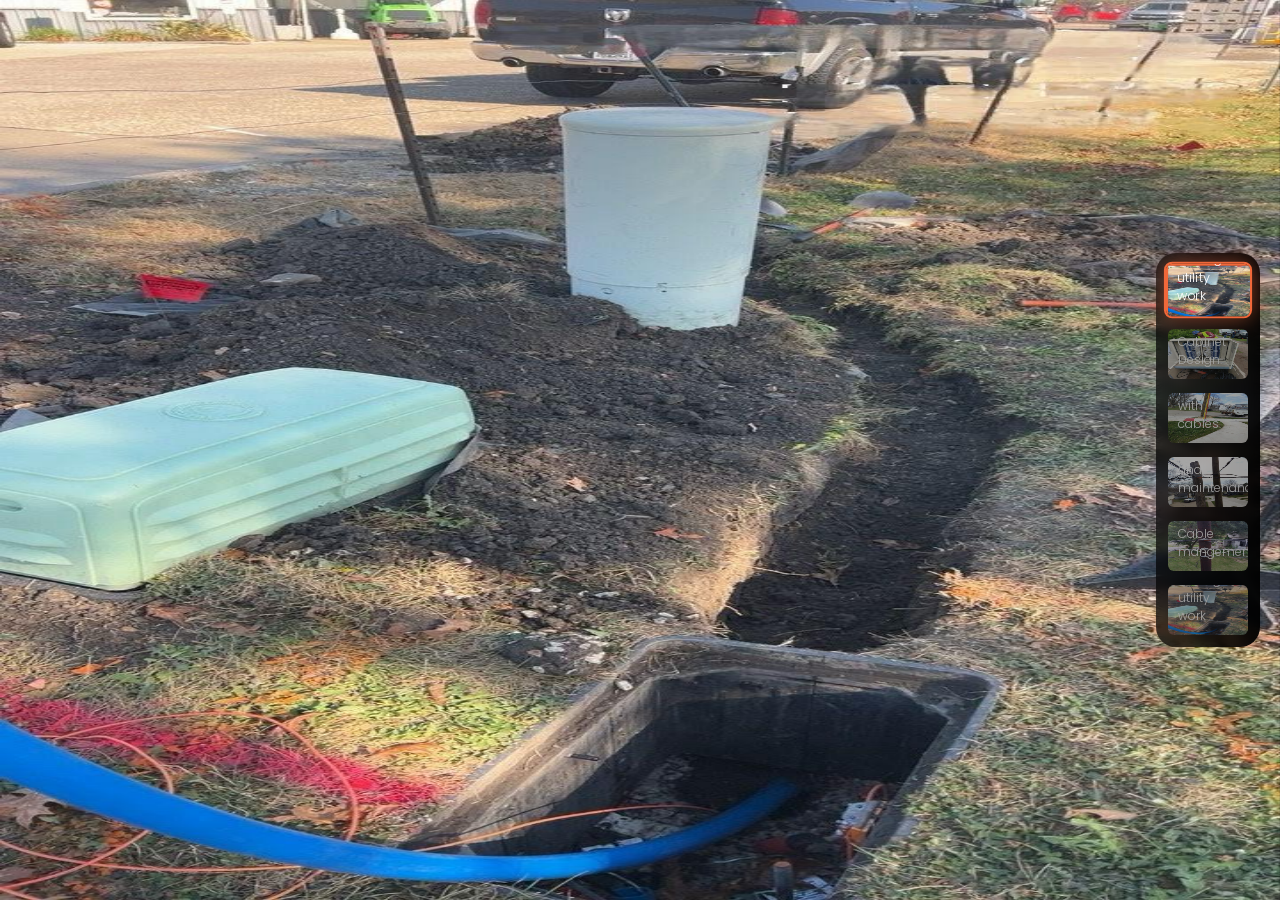
<file: Rigiorous Safety Standards/index.html>
<!DOCTYPE html>
<html lang="en">
<head>
    <meta charset="UTF-8">
    <meta name="viewport" content="width=device-width, initial-scale=1.0">
    <title>Document</title>
    <link rel="stylesheet" href="style.css">
</head>
<body>
    <header>
        <nav>
           <!--Empty-->
        </nav>
    </header>

    <!-- carousel -->
    <div class="carousel">
        <!-- list item -->
        <div class="list">
            <div class="item">
                <img src="Images edited for Miguel's Website/Rigorous Safety Standars.jpg">
                <div class="content">
                    <div class="title">Rigorous Safety</div>
                    <div class="topic">Standards</div>
                    <div class="des">
                        <!-- lorem 50 -->
                        The images demonstrates trench safety standards as for the utility box security standards with marking on the gorund that comply with America Public Works Association.
                    </div>
                </div>
            </div>
            <div class="item">
                <img src="Images edited for Miguel's Website/Rigorous Safety Standards1.jpg">
                <div class="content">
                    <div class="title">Rigorous Safety</div>
                    <div class="topic">Standards</div>
                    <div class="des">
                        Whats shown in the image is that their is obvious cable management safety and the telecommunications cabinet design is weatherproofed to secure the components.
                    </div>
                </div>
            </div>
            <div class="item">
                <img src="Images edited for Miguel's Website/Rigorous Safety Standards2.jpg">
                <div class="content">
                    <div class="title">Rigorous Safety</div>
                    <div class="topic">Standards</div>
                    <div class="des">
                        When it comes to safety standards it is crucial for boring construction to apply this into practice as shown in the image.
                    </div>
                </div>
            </div>
            <div class="item">
                <img src="Images edited for Miguel's Website/Rigorous Safety Standards3.jpg">
                <div class="content">
                    <div class="title">Rigorous Safety</div>
                    <div class="topic">Standards</div>
                    <div class="des">
                        It is shown that there is a need for structural intergity standards when it comes to utility poles. As a boring construction company we work in everything to keep up with the safety standards.
                    </div>
                </div>
            </div>
            <div class="item">
                <img src="Images edited for Miguel's Website/Rigorous Safety Standards4.jpg">
                <div class="content">
                    <div class="title">Rigorous Safety</div>
                    <div class="topic">Standards</div>
                    <div class="des">
                        As presented inside of the image that they are reinforcing the cables so there is no loose cables to avoid fututre problems.
                    </div>
                </div>
            </div>
        </div>
        <!-- list thumnail -->
        <div class="thumbnail">
            <div class="item">
                <img src="Images edited for Miguel's Website/Rigorous Safety Standars.jpg">
                <div class="content">
                    <div class="title">
                        Rigorous Safety Standards
                    </div>
                    <div class="description">
                        Underground utility work
                    </div>
                </div>
            </div>
            <div class="item">
                <img src="Images edited for Miguel's Website/Rigorous Safety Standards1.jpg">
                <div class="content">
                    <div class="title">
                        Rigorous Safety Standards
                    </div>
                    <div class="description">
                        Telecomunnications Cabinet Design.
                    </div>
                </div>
            </div>
            <div class="item">
                <img src="Images edited for Miguel's Website/Rigorous Safety Standards2.jpg">
                <div class="content">
                    <div class="title">
                        Rigorous Safety Standards
                    </div>
                    <div class="description">
                        Utility poles with cables.
                    </div>
                </div>
            </div>
            <div class="item">
                <img src="Images edited for Miguel's Website/Rigorous Safety Standards3.jpg">
                <div class="content">
                    <div class="title">
                        Rigorous Safety Standards
                    </div>
                    <div class="description">
                        Pole replacement and maintenance.
                    </div>
                </div>
            </div>
            <div class="item">
                <img src="Images edited for Miguel's Website/Rigorous Safety Standards4.jpg">
                <div class="content">
                    <div class="title">
                        Rigorous Safety Standards
                    </div>
                    <div class="description">
                        Cable mangement.
                    </div>
                </div>
            </div>
        </div>
        <!-- next prev -->

        <div class="arrows">
            <button style="display: none;" id="prev"></button>
            <button style="display: none;" id="next"></button>
        </div>
        <!-- time running -->
        <div class="time"></div>
    </div>

    <script src="javascript.js"></script>
</body>
</html>
</file>
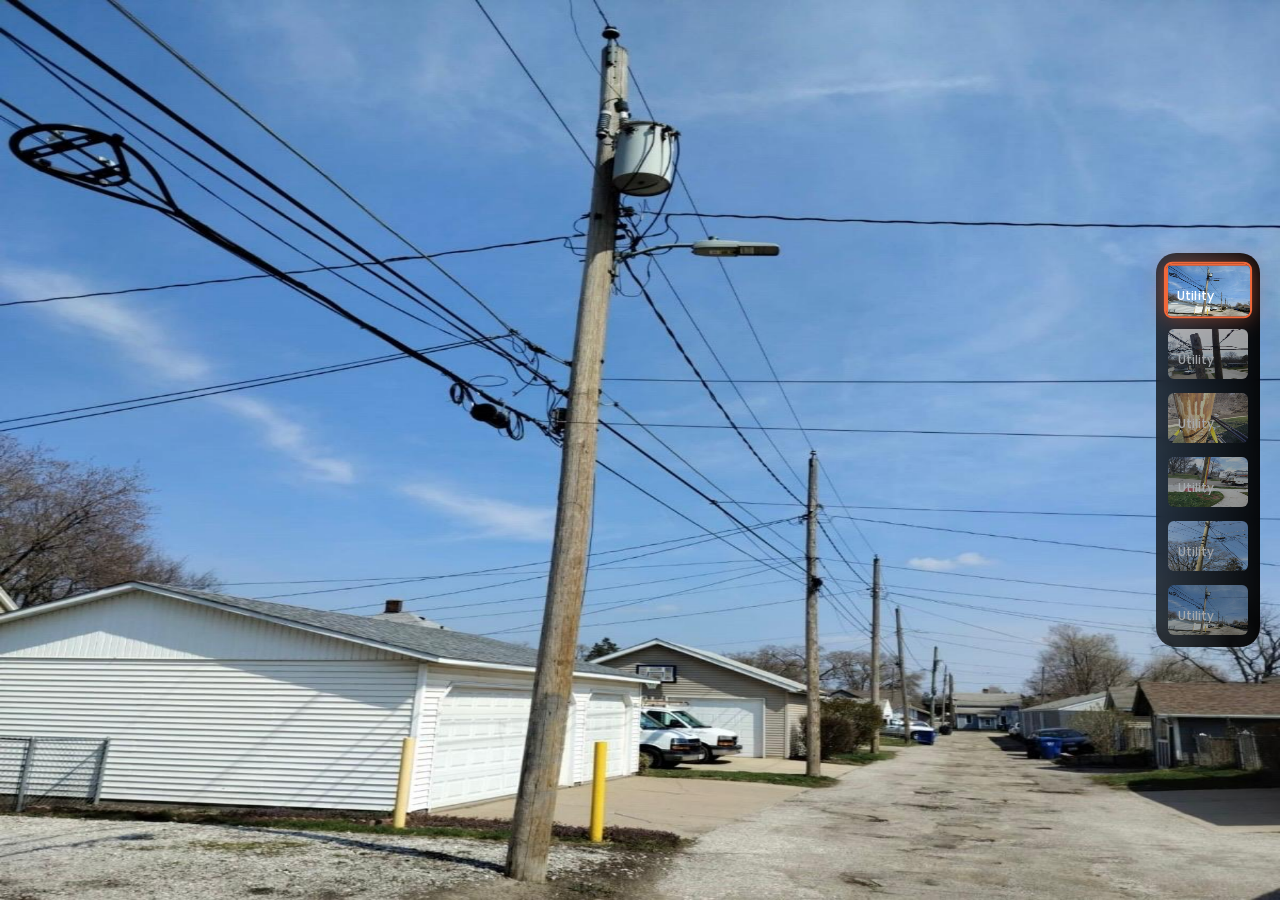
<file: Utility Infrastructure/index.html>
<!DOCTYPE html>
<html lang="en">
<head>
    <meta charset="UTF-8">
    <meta name="viewport" content="width=device-width, initial-scale=1.0">
    <meta name="Marco Padilla" content="Marco Padilla">
    <title>Document</title>
    <link rel="stylesheet" href="style.css">
</head>
<body>
    <header>
        <nav>
           <!--Empty-->
        </nav>
    </header>

    <!-- carousel -->
    <div class="carousel">
        <!-- list item -->
        <div class="list">
            <div class="item">
                <img src="Images/utility infra 8.jpeg">
                <div class="content">
                    <div class="title">Utility</div>
                    <div class="topic">Infrastructure</div>
                    <div class="des">
                        <!-- lorem 50 -->
                        The image showcases utility infrastructure within a residential area, highlighting utility poles with transformers and power lines running along a narrow alleyway. This setup represents the backbone of electricity distribution for nearby homes. It exemplifies the integration of essential services into urban areas, ensuring consistent power supply while utilizing existing pathways efficiently.
                    </div>
                </div>
            </div>
            <div class="item">
                <img src="Images/utility infra 2.jpeg">
                <div class="content">
                    <div class="title">Utility</div>
                    <div class="topic">Infrastructure</div>
                    <div class="des">
                        This image depicts two utility poles supporting overhead cables and wiring, located in a residential area. These poles exemplify essential utility infrastructure, crucial for distributing electricity and telecommunications services to nearby homes. 
                    </div>
                </div>
            </div>
            <div class="item">
                <img src="Images/WhatsApp Image 2024-11-17 at 6.13.12 PM (9).jpeg">
                <div class="content">
                    <div class="title">Utility</div>
                    <div class="topic">Infrasturture</div>
                    <div class="des">
                        The image shows a weathered wooden utility pole with various attached equipment, including cables, metal brackets, and yellow securing straps. This infrastructure is part of a utility system, likely for electricity and/or telecommunications. It provides critical support for distributing services to surrounding areas, demonstrating the role of utility poles in connecting communities.
                    </div>
                </div>
            </div>
            <div class="item">
                <img src="Images/WhatsApp Image 2024-11-17 at 6.13.12 PM.jpeg">
                <div class="content">
                    <div class="title">Utility</div>
                    <div class="topic">Infrastructure</div>
                    <div class="des">
                        The image shows a utility pole with various cables—yellow, red, and orange—running down into the ground, and a nearby utility truck with tools and equipment, indicating active utility infrastructure work. This work shows that work is put into the safety of people in ever neighborhood.
                    </div>
                </div>
            </div>
            <div class="item">
                <img src="Images/utility infra 4.jpeg">
                <div class="content">
                    <div class="title">Utility</div>
                    <div class="topic">Infrastructure</div>
                    <div class="des">
                        The image illustrates a wooden utility pole supporting multiple electrical and communication cables, which extend horizontally and diagonally across the frame. These poles are a key component of utility infrastructure, facilitating the distribution of electricity and communication services to homes and businesses.
                    </div>
                </div>
            </div>
        </div>
        <!-- list thumnail -->
        <div class="thumbnail">
            <div class="item">
                <img src="Images/utility infra 8.jpeg">
                <div class="content">
                    <div class="title">
                        Utility
                    </div>
                    <div class="description">
                    
                    </div>
                </div>
            </div>
            <div class="item">
                <img src="Images/utility infra 2.jpeg">
                <div class="content">
                    <div class="title">
                        Utility
                    </div>
                    <div class="description">
                        
                    </div>
                </div>
            </div>
            <div class="item">
                <img src="Images/WhatsApp Image 2024-11-17 at 6.13.12 PM (9).jpeg">
                <div class="content">
                    <div class="title">
                        Utility
                    </div>
                    <div class="description">
                        
                    </div>
                </div>
            </div>
            <div class="item">
                <img src="Images/WhatsApp Image 2024-11-17 at 6.13.12 PM.jpeg">
                <div class="content">
                    <div class="title">
                        Utility
                    </div>
                    <div class="description">
                        
                    </div>
                </div>
            </div>
            <div class="item">
                <img src="Images/utility infra 4.jpeg">
                <div class="content">
                    <div class="title">
                        Utility
                    </div>
                    <div class="description">
                        
                    </div>
                </div>
            </div>
        </div>
        <!-- next prev -->
        
        <div class="arrows">
            <button style="display: none;" id="prev"></button>
            <button style="display: none;" id="next"></button>
        </div>
        
        <!-- time running -->
        <div class="time"></div>
    </div>

    <script src="javascript.js"></script>
</body>
</html>
</file>
<file: Rigiorous Safety Standards/style.css>
@import url('https://fonts.googleapis.com/css2?family=Poppins:ital,wght@0,100;0,200;0,300;0,400;0,500;0,600;0,700;0,800;0,900;1,100;1,200;1,300;1,400;1,500;1,600;1,700;1,800;1,900&display=swap');
body{
    margin: 0;
    background-color: #000;
    color: #eee;
    font-family: Poppins;
    font-size: 12px;
}
a{
    text-decoration: none;
}
header{
    width: 1140px;
    max-width: 80%;
    margin: auto;
    height: 50px;
    display: flex;
    align-items: center;
    position: relative;
    z-index: 100;
}
header a{
    color: #eee;
    margin-right: 40px;
}
/* carousel */
.carousel{
    height: 100vh;
    margin-top: -50px;
    width: 100vw;
    overflow: hidden;
    position: relative;
    background: #000;
}
.carousel .list .item{
    width: 100%;
    height: 100%;
    position: absolute;
    inset: 0 0 0 0;
    opacity: 0;
    transition: all 2s ease-in-out;
    transform: scale(1.1);
}
.carousel .list .item:nth-child(1){
    opacity: 1;
    transform: scale(1);
}
.carousel .list .item img{
    width: 100%;
    height: 100%;
    object-fit: fill;
}
.carousel .list .item .content{
    position: absolute;
    bottom: 0;
    left: 0;
    right: 0;
    padding: 40px 40px;
    background: linear-gradient(to top, rgba(0,0,0,0.95), rgba(0,0,0,0.7) 60%, transparent);
    transform: translateY(100%);
    transition: transform 0.8s ease, opacity 0.8s ease;
    opacity: 0;
    will-change: transform, opacity;
}
.carousel .list .item.viewed .content{
    transform: translateY(0);
    opacity: 1;
}
.carousel .list .item:not(.viewed):hover .content{
    transform: translateY(0);
    opacity: 1;
}
.carousel .list .item .content .title{
    font-size: 2.8em;
    font-weight: 700;
    margin: 0;
    color: #ffd000;
    text-shadow: 2px 2px 4px rgba(0,0,0,0.5);
}
.carousel .list .item .content .topic{
    font-size: 2.2em;
    font-weight: 600;
    color: #f1683a;
    margin: 10px 0;
    text-shadow: 1px 1px 3px rgba(0,0,0,0.5);
}
.carousel .list .item .content .des{
    font-size: 1.2em;
    line-height: 1.6;
    color: #fff;
    margin-top: 20px;
    max-width: 800px;
    text-shadow: 1px 1px 2px rgba(0,0,0,0.3);
}
.carousel .list .item .buttons{
    display: none;
}
.carousel .list .item .buttons button{
    border: none;
}
.carousel .list .item .buttons button:nth-child(2){
    background-color:none;
}
/* thumbail */
.thumbnail{
    position: fixed;
    right: 20px;
    top: 50%;
    transform: translateY(-50%);
    width: auto;
    z-index: 100;
    display: flex;
    flex-direction: column;
    gap: 10px;
    padding: 10px;
    background: linear-gradient(to left, rgba(0,0,0,0.95), rgba(0,0,0,0.7));
    border-radius: 20px;
    backdrop-filter: blur(5px);
}
.thumbnail .item{
    width: 80px;
    height: 50px;
    border-radius: 8px;
    overflow: hidden;
    cursor: pointer;
    border: 2px solid transparent;
    transition: all 0.3s ease;
    opacity: 0.6;
    transform: scale(1);
}
.thumbnail .item:hover{
    opacity: 1;
    transform: scale(1.1);
    border-color: #fff;
}
.thumbnail .item.active{
    border-color: #f1683a;
    opacity: 1;
    transform: scale(1.1);
}
.thumbnail .item img{
    width: 100%;
    height: 100%;
    object-fit: fill;
}
.thumbnail .item .content{
    color: #fff;
    position: absolute;
    bottom: 10px;
    left: 10px;
    right: 10px;
}
.thumbnail .item .content .title{
    font-weight: 500;
}
.thumbnail .item .content .description{
    font-weight: 300;
}
/* arrows */
.arrows{
    position: absolute;
    top: 50%;
    left: 0;
    right: 0;
    z-index: 100;
    display: flex;
    justify-content: space-between;
    padding: 0 20px;
    transform: translateY(-50%);
    opacity: 0;
    transition: opacity 0.3s ease;
}
.carousel:hover .arrows{
    opacity: 1;
}
.arrows button{
    width: 45px;
    height: 45px;
    border-radius: 50%;
    background-color: rgba(0,0,0,0.5);
    border: 2px solid rgba(255,255,255,0.4);
    color: #fff;
    font-size: 1.2em;
    cursor: pointer;
    transition: all 0.3s ease;
    display: flex;
    align-items: center;
    justify-content: center;
}
.arrows button:hover{
    background-color: rgba(0,0,0,0.8);
    border-color: #fff;
    transform: scale(1.1);
}

/* animation */
.carousel .list .item:nth-child(1){
    z-index: 1;
}


/* animation text in first item */

.carousel .list .item:nth-child(1) .content .author,
.carousel .list .item:nth-child(1) .content .title,
.carousel .list .item:nth-child(1) .content .topic,
.carousel .list .item:nth-child(1) .content .des,
.carousel .list .item:nth-child(1) .content .buttons
{
    transform: translateY(50px);
    filter: blur(20px);
    opacity: 0;
    animation: showContent .5s 1s linear 1 forwards;
}
@keyframes showContent{
    to{
        transform: translateY(0px);
        filter: blur(0px);
        opacity: 1;
    }
}
.carousel .list .item:nth-child(1) .content .title{
    animation-delay: 4s!important;
}
.carousel .list .item:nth-child(1) .content .topic{
    animation-delay: 4.2s!important;
}
.carousel .list .item:nth-child(1) .content .des{
    animation-delay: 4.4s!important;
}
.carousel .list .item:nth-child(1) .content .buttons{
    animation-delay: 4.6s!important;
}
/* create animation when next click */
.carousel.next .list .item:nth-child(1) img{
    width: 150px;
    height: 220px;
    position: absolute;
    bottom: 50px;
    left: 50%;
    border-radius: 30px;
    animation: showImage .5s linear 1 forwards ;
}
@keyframes showImage{
    to{
        bottom: 0;
        left: 0;
        width: 100%;
        height: 100%;
        border-radius: 0;
    }
}

.carousel.next .thumbnail .item:nth-last-child(1){
    overflow: hidden;
    animation: showThumbnail .5s linear 1 forwards;
}
.carousel.prev .list .item img{
    z-index: 100;
}
@keyframes showThumbnail{
    from{
        width: 0;
        opacity: 0;
    }
}
.carousel.next .thumbnail{
    animation: effectNext .5s linear 1 forwards;
}

@keyframes effectNext{
    from{
        transform: translateX(150px);
    }
}

/* running time */

.carousel .time{
    position: absolute;
    z-index: 1000;
    height: 2px;
    background: #f1683a;
    bottom: 0;
    left: 0;
    opacity: 0.7;
    transition: width 0.3s linear;
}

.carousel.next .time,
.carousel.prev .time{
    animation: runningTime 20s linear 1 forwards;
}
@keyframes runningTime{
    from{ width: 100% }
    to{ width: 0 }
}


/* prev click */

.carousel.prev .list .item:nth-child(2){
    z-index: 2;
}

.carousel.prev .list .item:nth-child(2) img{
    animation: outFrame 0.5s linear 1 forwards;
    position: absolute;
    bottom: 0;
    left: 0;
}
@keyframes outFrame{
    to{
        width: 150px;
        height: 220px;
        bottom: 50px;
        left: 50%;
        border-radius: 20px;
    }
}

.carousel.prev .thumbnail .item:nth-child(1){
    overflow: hidden;
    opacity: 0;
    animation: showThumbnail .5s linear 1 forwards;
}
.carousel.next .arrows button,
.carousel.prev .arrows button{
    pointer-events: none;
}
.carousel.prev .list .item:nth-child(2) .content .author,
.carousel.prev .list .item:nth-child(2) .content .title,
.carousel.prev .list .item:nth-child(2) .content .topic,
.carousel.prev .list .item:nth-child(2) .content .des,
.carousel.prev .list .item:nth-child(2) .content .buttons
{
    animation: contentOut 1.5s linear 1 forwards!important;
}

@keyframes contentOut{
    to{
        transform: translateY(-150px);
        filter: blur(20px);
        opacity: 0;
    }
}

/* Media Queries */
@media screen and (max-width: 1200px) {
    .thumbnail{
        right: 15px;
        padding: 8px;
        gap: 8px;
    }
    
    .thumbnail .item{
        width: 70px;
        height: 45px;
    }
    .carousel .list .item .content .title{
        font-size: 2.5em;
    }
    
    .carousel .list .item .content .topic{
        font-size: 2em;
    }
    
    .carousel .list .item .content .des{
        font-size: 1.1em;
        max-width: 700px;
    }
}

@media screen and (max-width: 992px) {
    .thumbnail{
        right: 12px;
        padding: 6px;
        gap: 6px;
    }
    
    .thumbnail .item{
        width: 65px;
        height: 40px;
        border-radius: 6px;
    }

    .carousel .list .item .content{
        padding: 30px 30px;
    }
    .carousel .list .item .content .title{
        font-size: 2.2em;
    }
    
    .carousel .list .item .content .topic{
        font-size: 1.8em;
    }
    
    .carousel .list .item .content .des{
        font-size: 1.05em;
        max-width: 600px;
    }
}

@media screen and (max-width: 768px) {
    .carousel .list .item .content{
        padding: 25px 20px;
    }
    
    .thumbnail{
        right: 10px;
        padding: 5px;
        gap: 5px;
    }
    
    .thumbnail .item{
        width: 60px;
        height: 35px;
        border-radius: 5px;
    }
    .carousel .list .item .content .title{
        font-size: 2em;
    }
    
    .carousel .list .item .content .topic{
        font-size: 1.6em;
    }
    
    .carousel .list .item .content .des{
        font-size: 1em;
        max-width: 500px;
    }
}

@media screen and (max-width: 585px) {
    .carousel .list .item .content .title{
        font-size: 1.8em;
    }
    
    .carousel .list .item .content .topic{
        font-size: 1.4em;
    }
    
    .carousel .list .item .content .des{
        font-size: 0.95em;
        margin-top: 10px;
        max-width: 450px;
    }
}

@media screen and (max-width: 500px) {
    .carousel .list .item .content{
        bottom: 35px;
        padding: 12px 10px;
        background: linear-gradient(to right, rgba(0,0,0,0.95) 20%, rgba(0,0,0,0.7) 80%, rgba(0,0,0,0.95));
        width: 100%;
        left: 0;
        max-height: calc(100vh - 120px);
        overflow-y: auto;
    }

    .thumbnail{
        flex-direction: row;
        left: 0;
        right: 0;
        bottom: 0;
        top: auto;
        transform: none;
        padding: 4px;
        gap: 4px;
        width: 100%;
        background: linear-gradient(to right, rgba(0,0,0,0.95) 20%, rgba(0,0,0,0.7) 80%, rgba(0,0,0,0.95));
        border-radius: 0;
        display: flex;
        justify-content: center;
        backdrop-filter: blur(5px);
        height: 35px;
    }
    
    .thumbnail .item{
        width: 45px;
        height: 28px;
        border-radius: 4px;
    }

    .thumbnail .item .content{
        display: none;
    }
    
    .carousel .list .item .content .title{
        font-size: 1.3em;
        margin-bottom: 2px;
        line-height: 1.1;
        text-shadow: 2px 2px 4px rgba(0,0,0,0.8);
    }
    
    .carousel .list .item .content .topic{
        font-size: 1.1em;
        margin: 2px 0;
        line-height: 1.1;
    }
    
    .carousel .list .item .content .des{
        font-size: 0.85em;
        margin-top: 4px;
        line-height: 1.2;
        max-width: 100%;
        display: -webkit-box;
        -webkit-line-clamp: 6;
        -webkit-box-orient: vertical;
        overflow: hidden;
    }
}

@media screen and (max-width: 320px) {
    .carousel .list .item .content{
        bottom: 32px;
        padding: 10px 8px;
        max-height: calc(100vh - 100px);
    }

    .carousel .list .item .content .title{
        font-size: 1.1em;
        margin-bottom: 1px;
        line-height: 1.1;
    }
    
    .carousel .list .item .content .topic{
        font-size: 0.95em;
        margin: 1px 0;
        line-height: 1.1;
    }
    
    .carousel .list .item .content .des{
        font-size: 0.8em;
        margin-top: 3px;
        line-height: 1.15;
        -webkit-line-clamp: 5;
    }

    .thumbnail{
        height: 32px;
        padding: 3px;
        gap: 3px;
    }

    .thumbnail .item{
        width: 40px;
        height: 25px;
        border-radius: 3px;
    }
}

/* Portrait orientation adjustments */
@media screen and (max-height: 480px) and (orientation: landscape) {
    .carousel .list .item .content{
        bottom: 40px;
        padding: 15px;
    }

    .thumbnail{
        bottom: 0;
    }
}

/* Slide transitions */
.carousel.next .list .item:nth-child(1),
.carousel.prev .list .item:nth-child(2){
    opacity: 0;
    transform: scale(1.1);
    transition: all 2s ease-in-out;
}

@keyframes imageTransition{
    0% {
        transform: scale(1);
        filter: brightness(1);
    }
    50% {
        transform: scale(1.1);
        filter: brightness(0.5);
    }
    100% {
        transform: scale(1);
        filter: brightness(1);
    }
}

/* Active state for thumbnails */
.thumbnail .item.active{
    transform: scale(1.05);
    box-shadow: 0 0 20px rgba(241,104,58,0.5);
}

.thumbnail .item.active img{
    border: 2px solid #f1683a;
}
</file>
<file: Utility Infrastructure/style.css>
@import url('https://fonts.googleapis.com/css2?family=Poppins:ital,wght@0,100;0,200;0,300;0,400;0,500;0,600;0,700;0,800;0,900;1,100;1,200;1,300;1,400;1,500;1,600;1,700;1,800;1,900&display=swap');
body{
    margin: 0;
    background-color: #000;
    color: #eee;
    font-family: Poppins;
    font-size: 12px;
}
a{
    text-decoration: none;
}
header{
    width: 1140px;
    max-width: 80%;
    margin: auto;
    height: 50px;
    display: flex;
    align-items: center;
    position: relative;
    z-index: 100;
}
header a{
    color: #eee;
    margin-right: 40px;
}
/* carousel */
.carousel{
    height: 100vh;
    margin-top: -50px;
    width: 100vw;
    overflow: hidden;
    position: relative;
    background: #000;
}
.carousel .list .item{
    width: 100%;
    height: 100%;
    position: absolute;
    inset: 0 0 0 0;
    opacity: 0;
    transition: all 2s ease-in-out;
    transform: scale(1.1);
}
.carousel .list .item:nth-child(1){
    opacity: 1;
    transform: scale(1);
}
.carousel .list .item img{
    width: 100%;
    height: 100%;
    object-fit: fill;
}
.carousel .list .item .content{
    position: absolute;
    bottom: 0;
    left: 0;
    right: 0;
    padding: 40px 40px;
    background: linear-gradient(to top, rgba(0,0,0,0.95), rgba(0,0,0,0.7) 60%, transparent);
    transform: translateY(100%);
    transition: transform 0.8s ease, opacity 0.8s ease;
    opacity: 0;
    will-change: transform, opacity;
}
.carousel .list .item.viewed .content{
    transform: translateY(0);
    opacity: 1;
}
.carousel .list .item:not(.viewed):hover .content{
    transform: translateY(0);
    opacity: 1;
}
.carousel .list .item .content .title{
    font-size: 2.8em;
    font-weight: 700;
    margin: 0;
    color: #ffd000;
    text-shadow: 2px 2px 4px rgba(0,0,0,0.5);
}
.carousel .list .item .content .topic{
    font-size: 2.2em;
    font-weight: 600;
    color: #f1683a;
    margin: 10px 0;
    text-shadow: 1px 1px 3px rgba(0,0,0,0.5);
}
.carousel .list .item .content .des{
    font-size: 1.2em;
    line-height: 1.6;
    color: #fff;
    margin-top: 20px;
    max-width: 800px;
    text-shadow: 1px 1px 2px rgba(0,0,0,0.3);
}
.carousel .list .item .buttons{
    display: none;
}
.carousel .list .item .buttons button{
    border: none;
}
.carousel .list .item .buttons button:nth-child(2){
    background-color:none;
}
/* thumbail */
.thumbnail{
    position: fixed;
    right: 20px;
    top: 50%;
    transform: translateY(-50%);
    width: auto;
    z-index: 100;
    display: flex;
    flex-direction: column;
    gap: 10px;
    padding: 10px;
    background: linear-gradient(to left, rgba(0,0,0,0.95), rgba(0,0,0,0.7));
    border-radius: 20px;
    backdrop-filter: blur(5px);
}
.thumbnail .item{
    width: 80px;
    height: 50px;
    border-radius: 8px;
    overflow: hidden;
    cursor: pointer;
    border: 2px solid transparent;
    transition: all 0.3s ease;
    opacity: 0.6;
    transform: scale(1);
}
.thumbnail .item:hover{
    opacity: 1;
    transform: scale(1.1);
    border-color: #fff;
}
.thumbnail .item.active{
    border-color: #f1683a;
    opacity: 1;
    transform: scale(1.1);
}
.thumbnail .item img{
    width: 100%;
    height: 100%;
    object-fit: fill;
}
.thumbnail .item .content{
    color: #fff;
    position: absolute;
    bottom: 10px;
    left: 10px;
    right: 10px;
}
.thumbnail .item .content .title{
    font-weight: 500;
}
.thumbnail .item .content .description{
    font-weight: 300;
}
/* arrows */
.arrows{
    position: absolute;
    top: 50%;
    left: 0;
    right: 0;
    z-index: 100;
    display: flex;
    justify-content: space-between;
    padding: 0 20px;
    transform: translateY(-50%);
    opacity: 0;
    transition: opacity 0.3s ease;
}
.carousel:hover .arrows{
    opacity: 1;
}
.arrows button{
    width: 45px;
    height: 45px;
    border-radius: 50%;
    background-color: rgba(0,0,0,0.5);
    border: 2px solid rgba(255,255,255,0.4);
    color: #fff;
    font-size: 1.2em;
    cursor: pointer;
    transition: all 0.3s ease;
    display: flex;
    align-items: center;
    justify-content: center;
}
.arrows button:hover{
    background-color: rgba(0,0,0,0.8);
    border-color: #fff;
    transform: scale(1.1);
}

/* animation */
.carousel .list .item:nth-child(1){
    z-index: 1;
}


/* animation text in first item */

.carousel .list .item:nth-child(1) .content .author,
.carousel .list .item:nth-child(1) .content .title,
.carousel .list .item:nth-child(1) .content .topic,
.carousel .list .item:nth-child(1) .content .des,
.carousel .list .item:nth-child(1) .content .buttons
{
    transform: translateY(50px);
    filter: blur(20px);
    opacity: 0;
    animation: showContent .5s 1s linear 1 forwards;
}
@keyframes showContent{
    to{
        transform: translateY(0px);
        filter: blur(0px);
        opacity: 1;
    }
}
.carousel .list .item:nth-child(1) .content .title{
    animation-delay: 4s!important;
}
.carousel .list .item:nth-child(1) .content .topic{
    animation-delay: 4.2s!important;
}
.carousel .list .item:nth-child(1) .content .des{
    animation-delay: 4.4s!important;
}
.carousel .list .item:nth-child(1) .content .buttons{
    animation-delay: 4.6s!important;
}
/* create animation when next click */
.carousel.next .list .item:nth-child(1) img{
    width: 150px;
    height: 220px;
    position: absolute;
    bottom: 50px;
    left: 50%;
    border-radius: 30px;
    animation: showImage .5s linear 1 forwards ;
}
@keyframes showImage{
    to{
        bottom: 0;
        left: 0;
        width: 100%;
        height: 100%;
        border-radius: 0;
    }
}

.carousel.next .thumbnail .item:nth-last-child(1){
    overflow: hidden;
    animation: showThumbnail .5s linear 1 forwards;
}
.carousel.prev .list .item img{
    z-index: 100;
}
@keyframes showThumbnail{
    from{
        width: 0;
        opacity: 0;
    }
}
.carousel.next .thumbnail{
    animation: effectNext .5s linear 1 forwards;
}

@keyframes effectNext{
    from{
        transform: translateX(150px);
    }
}

/* running time */

.carousel .time{
    position: absolute;
    z-index: 1000;
    height: 2px;
    background: #f1683a;
    bottom: 0;
    left: 0;
    opacity: 0.7;
    transition: width 0.3s linear;
}

.carousel.next .time,
.carousel.prev .time{
    animation: runningTime 20s linear 1 forwards;
}
@keyframes runningTime{
    from{ width: 100% }
    to{ width: 0 }
}


/* prev click */

.carousel.prev .list .item:nth-child(2){
    z-index: 2;
}

.carousel.prev .list .item:nth-child(2) img{
    animation: outFrame 0.5s linear 1 forwards;
    position: absolute;
    bottom: 0;
    left: 0;
}
@keyframes outFrame{
    to{
        width: 150px;
        height: 220px;
        bottom: 50px;
        left: 50%;
        border-radius: 20px;
    }
}

.carousel.prev .thumbnail .item:nth-child(1){
    overflow: hidden;
    opacity: 0;
    animation: showThumbnail .5s linear 1 forwards;
}
.carousel.next .arrows button,
.carousel.prev .arrows button{
    pointer-events: none;
}
.carousel.prev .list .item:nth-child(2) .content .author,
.carousel.prev .list .item:nth-child(2) .content .title,
.carousel.prev .list .item:nth-child(2) .content .topic,
.carousel.prev .list .item:nth-child(2) .content .des,
.carousel.prev .list .item:nth-child(2) .content .buttons
{
    animation: contentOut 1.5s linear 1 forwards!important;
}

@keyframes contentOut{
    to{
        transform: translateY(-150px);
        filter: blur(20px);
        opacity: 0;
    }
}

/* Media Queries */
@media screen and (max-width: 1200px) {
    .thumbnail{
        right: 15px;
        padding: 8px;
        gap: 8px;
    }
    
    .thumbnail .item{
        width: 70px;
        height: 45px;
    }
    .carousel .list .item .content .title{
        font-size: 2.5em;
    }
    
    .carousel .list .item .content .topic{
        font-size: 2em;
    }
    
    .carousel .list .item .content .des{
        font-size: 1.1em;
        max-width: 700px;
    }
}

@media screen and (max-width: 992px) {
    .thumbnail{
        right: 12px;
        padding: 6px;
        gap: 6px;
    }
    
    .thumbnail .item{
        width: 65px;
        height: 40px;
        border-radius: 6px;
    }

    .carousel .list .item .content{
        padding: 30px 30px;
    }
    .carousel .list .item .content .title{
        font-size: 2.2em;
    }
    
    .carousel .list .item .content .topic{
        font-size: 1.8em;
    }
    
    .carousel .list .item .content .des{
        font-size: 1.05em;
        max-width: 600px;
    }
}

@media screen and (max-width: 768px) {
    .carousel .list .item .content{
        padding: 25px 20px;
    }
    
    .thumbnail{
        right: 10px;
        padding: 5px;
        gap: 5px;
    }
    
    .thumbnail .item{
        width: 60px;
        height: 35px;
        border-radius: 5px;
    }
    .carousel .list .item .content .title{
        font-size: 2em;
    }
    
    .carousel .list .item .content .topic{
        font-size: 1.6em;
    }
    
    .carousel .list .item .content .des{
        font-size: 1em;
        max-width: 500px;
    }
}

@media screen and (max-width: 585px) {
    .carousel .list .item .content .title{
        font-size: 1.8em;
    }
    
    .carousel .list .item .content .topic{
        font-size: 1.4em;
    }
    
    .carousel .list .item .content .des{
        font-size: 0.95em;
        margin-top: 10px;
        max-width: 450px;
    }
}

@media screen and (max-width: 500px) {
    .carousel .list .item .content{
        bottom: 35px;
        padding: 12px 10px;
        background: linear-gradient(to right, rgba(0,0,0,0.95) 20%, rgba(0,0,0,0.7) 80%, rgba(0,0,0,0.95));
        width: 100%;
        left: 0;
        max-height: calc(100vh - 120px);
        overflow-y: auto;
    }

    .thumbnail{
        flex-direction: row;
        left: 0;
        right: 0;
        bottom: 0;
        top: auto;
        transform: none;
        padding: 4px;
        gap: 4px;
        width: 100%;
        background: linear-gradient(to right, rgba(0,0,0,0.95) 20%, rgba(0,0,0,0.7) 80%, rgba(0,0,0,0.95));
        border-radius: 0;
        display: flex;
        justify-content: center;
        backdrop-filter: blur(5px);
        height: 35px;
    }
    
    .thumbnail .item{
        width: 45px;
        height: 28px;
        border-radius: 4px;
    }

    .thumbnail .item .content{
        display: none;
    }
    
    .carousel .list .item .content .title{
        font-size: 1.3em;
        margin-bottom: 2px;
        line-height: 1.1;
        text-shadow: 2px 2px 4px rgba(0,0,0,0.8);
    }
    
    .carousel .list .item .content .topic{
        font-size: 1.1em;
        margin: 2px 0;
        line-height: 1.1;
    }
    
    .carousel .list .item .content .des{
        font-size: 0.85em;
        margin-top: 4px;
        line-height: 1.2;
        max-width: 100%;
        display: -webkit-box;
        -webkit-line-clamp: 6;
        -webkit-box-orient: vertical;
        overflow: hidden;
    }
}

@media screen and (max-width: 320px) {
    .carousel .list .item .content{
        bottom: 32px;
        padding: 10px 8px;
        max-height: calc(100vh - 100px);
    }

    .carousel .list .item .content .title{
        font-size: 1.1em;
        margin-bottom: 1px;
        line-height: 1.1;
    }
    
    .carousel .list .item .content .topic{
        font-size: 0.95em;
        margin: 1px 0;
        line-height: 1.1;
    }
    
    .carousel .list .item .content .des{
        font-size: 0.8em;
        margin-top: 3px;
        line-height: 1.15;
        -webkit-line-clamp: 5;
    }

    .thumbnail{
        height: 32px;
        padding: 3px;
        gap: 3px;
    }

    .thumbnail .item{
        width: 40px;
        height: 25px;
        border-radius: 3px;
    }
}

/* Portrait orientation adjustments */
@media screen and (max-height: 480px) and (orientation: landscape) {
    .carousel .list .item .content{
        bottom: 40px;
        padding: 15px;
    }

    .thumbnail{
        bottom: 0;
    }
}

/* Slide transitions */
.carousel.next .list .item:nth-child(1),
.carousel.prev .list .item:nth-child(2){
    opacity: 0;
    transform: scale(1.1);
    transition: all 2s ease-in-out;
}

@keyframes imageTransition{
    0% {
        transform: scale(1);
        filter: brightness(1);
    }
    50% {
        transform: scale(1.1);
        filter: brightness(0.5);
    }
    100% {
        transform: scale(1);
        filter: brightness(1);
    }
}

/* Active state for thumbnails */
.thumbnail .item.active{
    transform: scale(1.05);
    box-shadow: 0 0 20px rgba(241,104,58,0.5);
}

.thumbnail .item.active img{
    border: 2px solid #f1683a;
}
</file>
